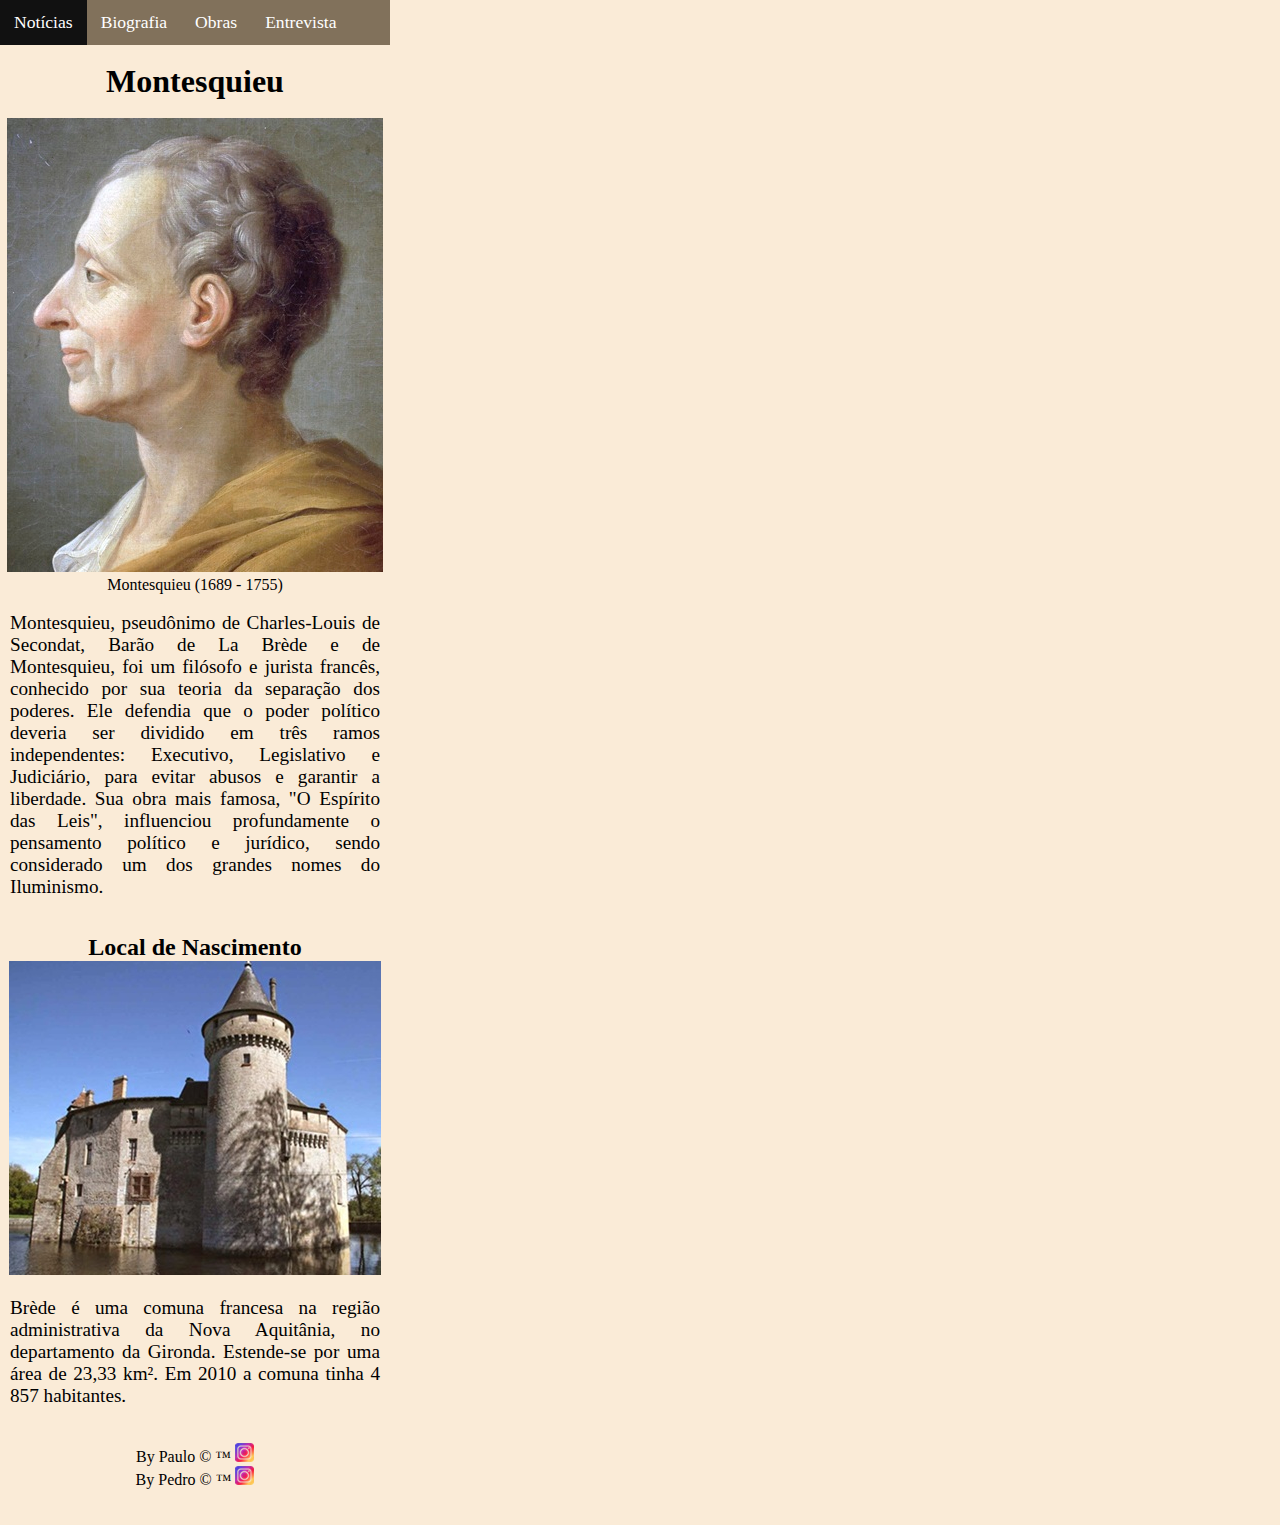
<file: index.html>
<!DOCTYPE html>
<html lang="pt-BR">
<head>
    <meta charset="UTF-8">
    <meta name="viewport" content="width=device-width, initial-scale=1.0">
    <link rel="stylesheet" href="./style.css">
    <link rel="shortcut icon" href="./img/favicon.jpg" type="image/jpg">
    <title>Montesquieu</title>
</head>
<body>
    <header>
        <ul>
            <li><a href="./noticias.html">Notícias</a></li>
            <li><a href="./biografia.html">Biografia</a></li>
            <li><a href="./obras.html">Obras</a></li>
            <li><a href="./entrevista.html">Entrevista</a></li>
        </ul> 
        </nav>
    </header>
    <br>
    <main>
        <h1>Montesquieu</h1>
        <br>
        <img src="./img/Montesquieu.png" class="montesquieu">
        <p>Montesquieu (1689 - 1755)</p>
        <br>
        <p class="home">Montesquieu, pseudônimo de Charles-Louis de Secondat, Barão de La Brède e de Montesquieu, foi um filósofo e jurista francês, conhecido por sua teoria da separação dos poderes. Ele defendia que o poder político deveria ser dividido em três ramos independentes: Executivo, Legislativo e Judiciário, para evitar abusos e garantir a liberdade. Sua obra mais famosa, "O Espírito das Leis", influenciou profundamente o pensamento político e jurídico, sendo considerado um dos grandes nomes do Iluminismo. </p>
        <br>
        <br>
        <h2>Local de Nascimento</h2>
        <img src="./img/nascimento.png" class="nascimento">
        <br>
        <br>
        <p class="home">Brède é uma comuna francesa na região administrativa da Nova Aquitânia, no departamento da Gironda. Estende-se por uma área de 23,33 km². Em 2010 a comuna tinha 4 857 habitantes.</p>
    </main>
    <footer>
        <br>
        <br>        
        <footer>
            <p>By Paulo &copy; &trade;  <a href="https://www.instagram.com/__paulo.otv?igsh=MTBtZWpobWJ5OWo0YQ=="><img src="./img/insta_bg.png"></a></p>
            <p>By Pedro &copy; &trade;  <a href="https://www.instagram.com/pedrinqzx?igsh=OWhuc3gzbnhrMHk2"><img src="./img/insta_bg.png"></a></p>
        </footer>
    </footer>
    <br>
    <br>
</body>
</html>
</file>
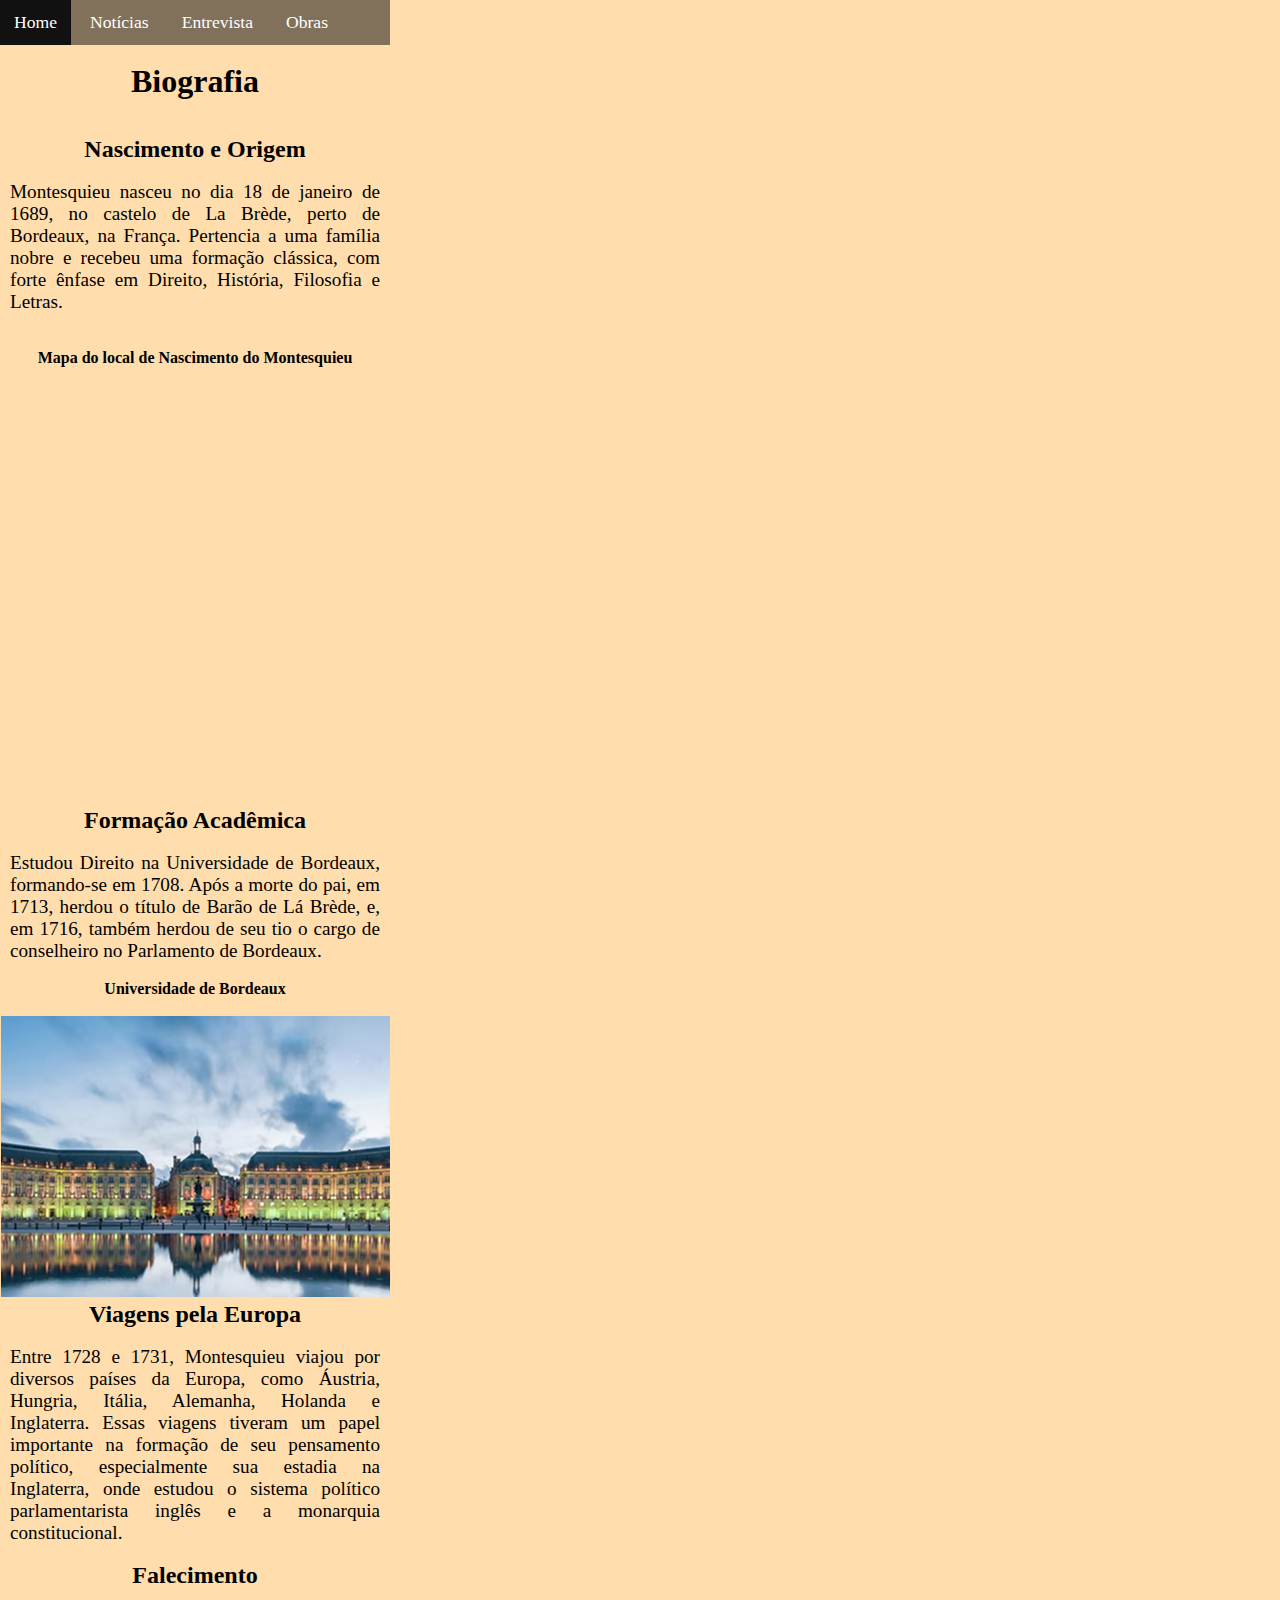
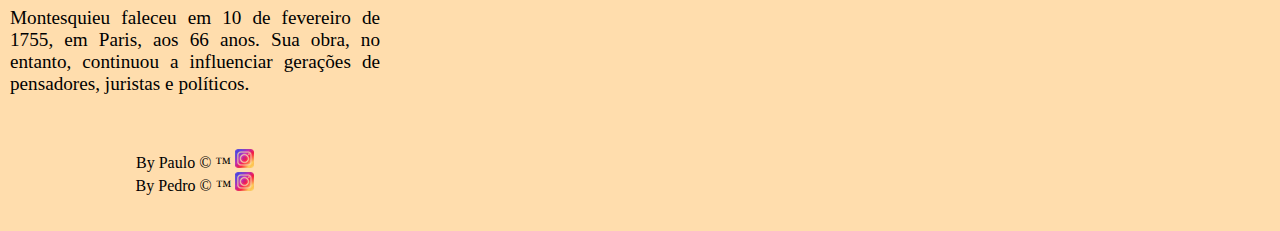
<file: biografia.html>
<!DOCTYPE html>
<html lang="pt-BR">
<head>
    <meta charset="UTF-8">
    <meta name="viewport" content="width=device-width, initial-scale=1.0">
    <link rel="stylesheet" href="./style.css">
    <link rel="shortcut icon" href="./img/favicon.jpg" type="image/jpg">
    <title>Montesquieu</title>
</head>
<body class="Bio">
   
   <header>
        <nav>
            <ul>
                <li><a href="./index.html">Home</a></li>
                <li><a href="./noticias.html">Notícias</a></li>
                <li><a href="./entrevista.html">Entrevista</a></li>
                <li><a href="./obras.html">Obras</a></li>
            </ul> 
        </nav>
   </header> 
   <main>
        <br>
        <h1>Biografia</h1>
        <br>
        <br>
        <h2>Nascimento e Origem</h2>
        <br>
        <p class="biografia">Montesquieu nasceu no dia 18 de janeiro de 1689, no castelo de La Brède, perto de Bordeaux, na França. Pertencia a uma família nobre e recebeu uma formação clássica, com forte ênfase em Direito, História, Filosofia e Letras.</p>
        <br>
        <br>
        <p class="mapa">Mapa do local de Nascimento do Montesquieu</p>
        <br>
        <div class="maps">
        <iframe src="https://www.google.com/maps/embed?pb=!1m18!1m12!1m3!1d90785.80941586243!2d-0.6219677369130567!3d44.67762412549055!2m3!1f0!2f0!3f0!3m2!1i1024!2i768!4f13.1!3m3!1m2!1s0xd551f392e124cfb%3A0x40665174816e3c0!2zMzM2NTAgQnLDqGRlLCBGcmFuw6dh!5e0!3m2!1spt-BR!2sbr!4v1755516047148!5m2!1spt-BR!2sbr" width="390" height="400" style="border:0;" allowfullscreen="" loading="lazy" referrerpolicy="no-referrer-when-downgrade"></iframe>
        </div>
        <br>
        <h2>Formação Acadêmica</h2>
        <br>
        <p class="biografia">Estudou Direito na Universidade de Bordeaux, formando-se em 1708. Após a morte do pai, em 1713, herdou o título de Barão de Lá Brède, e, em 1716, também herdou de seu tio o cargo de conselheiro no Parlamento de Bordeaux.</p>
        <br>
        <p class="mapa">Universidade de Bordeaux</p>
        <br>
        <img src="./img/universidade2.0.png">
        <br>
        <h2>Viagens pela Europa</h2>
        <br>
        <p class="biografia">Entre 1728 e 1731, Montesquieu viajou por diversos países da Europa, como Áustria, Hungria, Itália, Alemanha, Holanda e Inglaterra. Essas viagens tiveram um papel importante na formação de seu pensamento político, especialmente sua estadia na Inglaterra, onde estudou o sistema político parlamentarista inglês e a monarquia constitucional.</p>
        <br>
        <h2>Falecimento</h2>
        <br>
        <p class="biografia">Montesquieu faleceu em 10 de fevereiro de 1755, em Paris, aos 66 anos. Sua obra, no entanto, continuou a influenciar gerações de pensadores, juristas e políticos.</p>
        <br>
        <br>
        <br>
        <footer>
            <footer>
                <p>By Paulo &copy; &trade;  <a href="https://www.instagram.com/__paulo.otv?igsh=MTBtZWpobWJ5OWo0YQ=="><img src="./img/insta_bg.png"></a></p>
                <p>By Pedro &copy; &trade;  <a href="https://www.instagram.com/pedrinqzx?igsh=OWhuc3gzbnhrMHk2"><img src="./img/insta_bg.png"></a></p>
            </footer>
        </footer>
        <br>
        <br>
   </main>
</body>
</html>
</file>
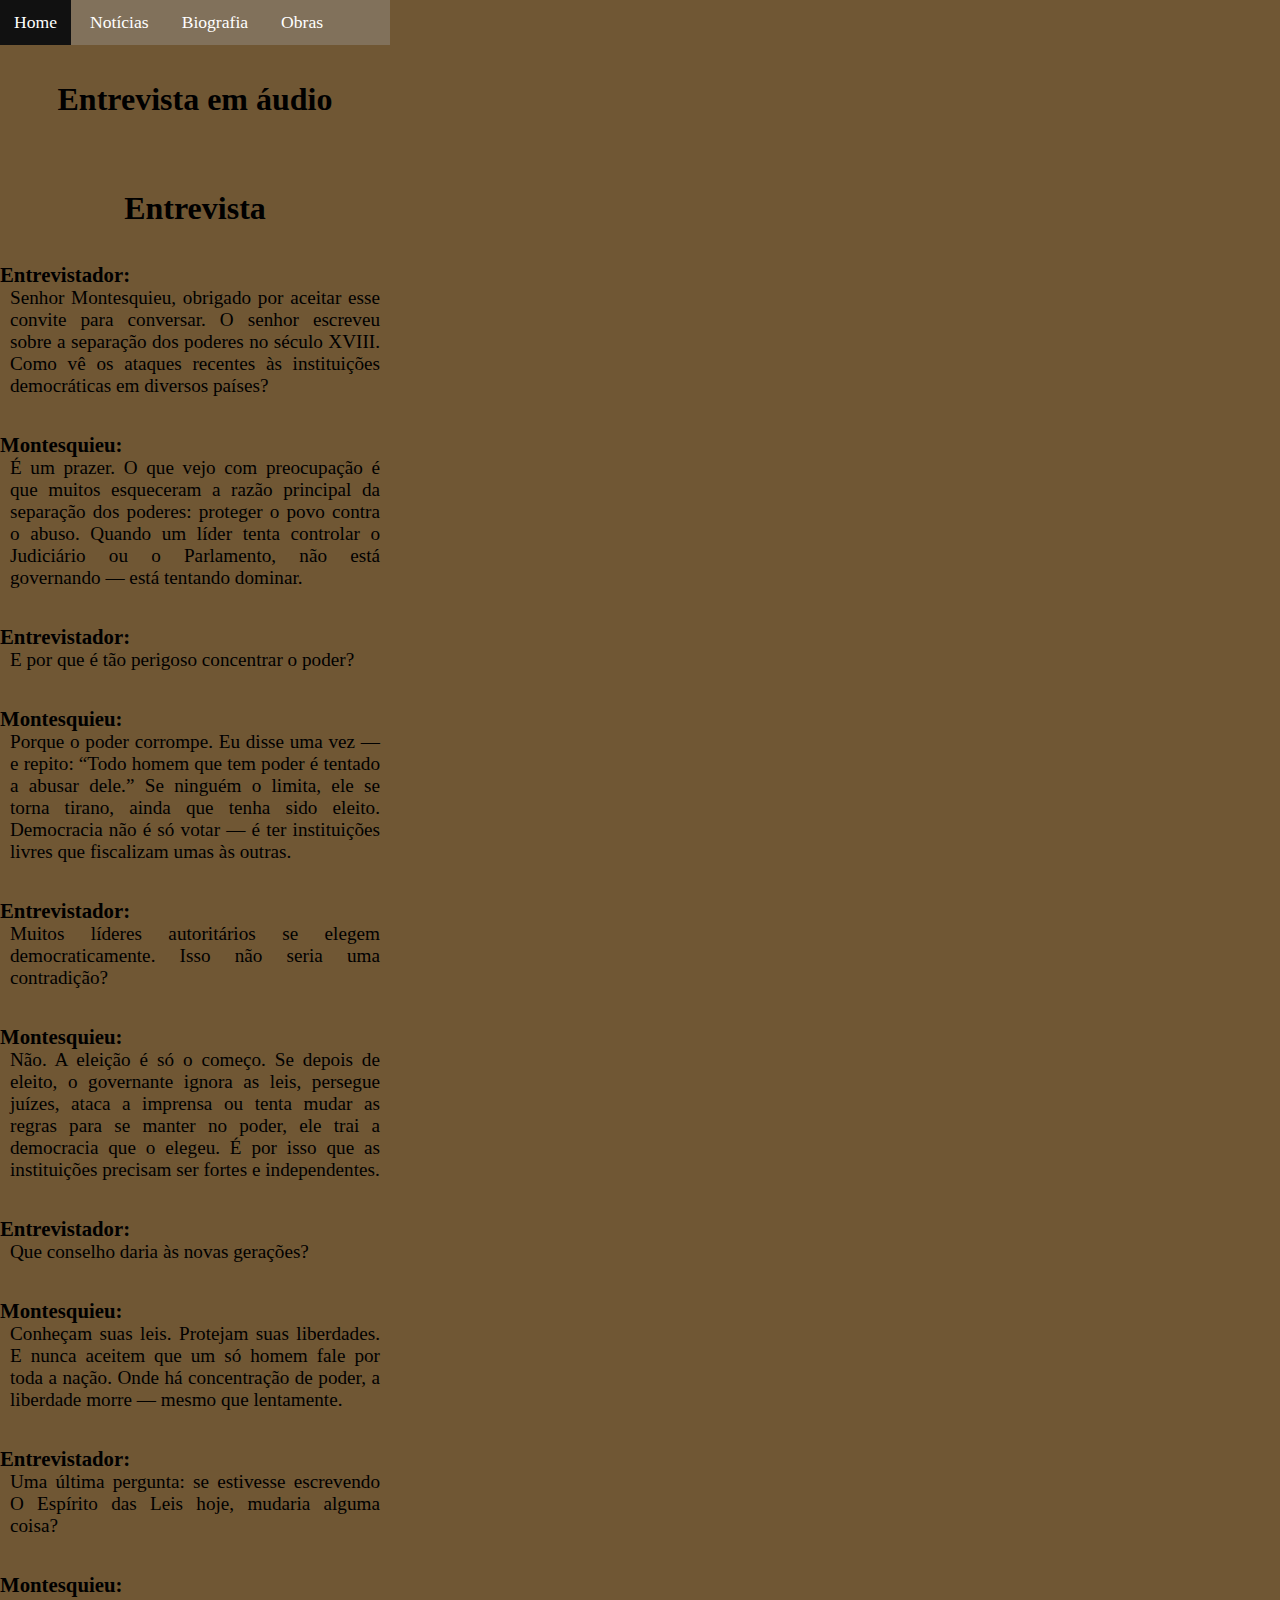
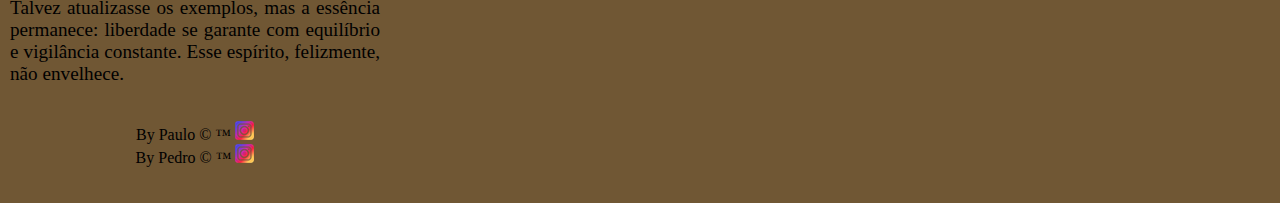
<file: entrevista.html>
<!DOCTYPE html>
<html lang="pt-BR">
<head>
    <meta charset="UTF-8">
    <meta name="viewport" content="width=device-width, initial-scale=1.0">
    <link rel="stylesheet" href="./style.css">
    <link rel="shortcut icon" href="./img/favicon.jpg" type="image/jpg">
    <title>Montesquieu</title>
</head>
<body class="entrevista">
   
   <header>
    <nav>
        <ul>
            <li><a href="./index.html">Home</a></li>
            <li><a href="./noticias.html">Notícias</a></li>
            <li><a href="./biografia.html">Biografia</a></li>
            <li><a href="./obras.html">Obras</a></li>
        </ul> 
    </nav>
   </header> 
   <br>
   <br>
   <main>
        <h1>Entrevista em áudio</h1>
        <br>
        <br>
        <!-- <audio src=""></audio> -->
        <br>
        <br>
        <h1>Entrevista</h1>
        <br>
        <br>
        <p class="personagens">Entrevistador:</p>
        <p class="falas">Senhor Montesquieu, obrigado por aceitar esse convite para conversar. O senhor escreveu sobre a separação dos poderes no século XVIII. Como vê os ataques recentes às instituições democráticas em diversos países?</p>
        <br>
        <br>
        <p class="personagens">Montesquieu:</p>
        <p class="falas">É um prazer. O que vejo com preocupação é que muitos esqueceram a razão principal da separação dos poderes: proteger o povo contra o abuso. Quando um líder tenta controlar o Judiciário ou o Parlamento, não está governando — está tentando dominar.</p>
        <br>
        <br>
        <p class="personagens">Entrevistador:</p>
        <p class="falas">E por que é tão perigoso concentrar o poder?</p>
        <br>
        <br>
        <p class="personagens">Montesquieu:</p>
        <p class="falas">Porque o poder corrompe. Eu disse uma vez — e repito: “Todo homem que tem poder é tentado a abusar dele.” Se ninguém o limita, ele se torna tirano, ainda que tenha sido eleito. Democracia não é só votar — é ter instituições livres que fiscalizam umas às outras.</p>
        <br>
        <br>
        <p class="personagens">Entrevistador:</p>
        <p class="falas">Muitos líderes autoritários se elegem democraticamente. Isso não seria uma contradição?</p>
        <br>
        <br>
        <p class="personagens">Montesquieu:</p>
        <p class="falas">Não. A eleição é só o começo. Se depois de eleito, o governante ignora as leis, persegue juízes, ataca a imprensa ou tenta mudar as regras para se manter no poder, ele trai a democracia que o elegeu. É por isso que as instituições precisam ser fortes e independentes.</p>
        <br>
        <br>
        <p class="personagens">Entrevistador:</p>
        <p class="falas">Que conselho daria às novas gerações?</p>
        <br>
        <br>
        <p class="personagens">Montesquieu:</p>
        <p class="falas"> Conheçam suas leis. Protejam suas liberdades. E nunca aceitem que um só homem fale por toda a nação. Onde há concentração de poder, a liberdade morre — mesmo que lentamente.</p>
        <br>
        <br>
        <p class="personagens">Entrevistador:</p>
        <p class="falas">Uma última pergunta: se estivesse escrevendo O Espírito das Leis hoje, mudaria alguma coisa?</p>
        <br>
        <br>
        <p class="personagens">Montesquieu:</p>
        <p class="falas">Talvez atualizasse os exemplos, mas a essência permanece: liberdade se garante com equilíbrio e vigilância constante. Esse espírito, felizmente, não envelhece.</p>
   </main>
   <br>
   <br>
   <footer>
       <p>By Paulo &copy; &trade;  <a href="https://www.instagram.com/__paulo.otv?igsh=MTBtZWpobWJ5OWo0YQ=="><img src="./img/insta_bg.png"></a></p>
       <p>By Pedro &copy; &trade;  <a href="https://www.instagram.com/pedrinqzx?igsh=OWhuc3gzbnhrMHk2"><img src="./img/insta_bg.png"></a></p>
   </footer>
   <br>
   <br>
   </body>
   </html>
</file>
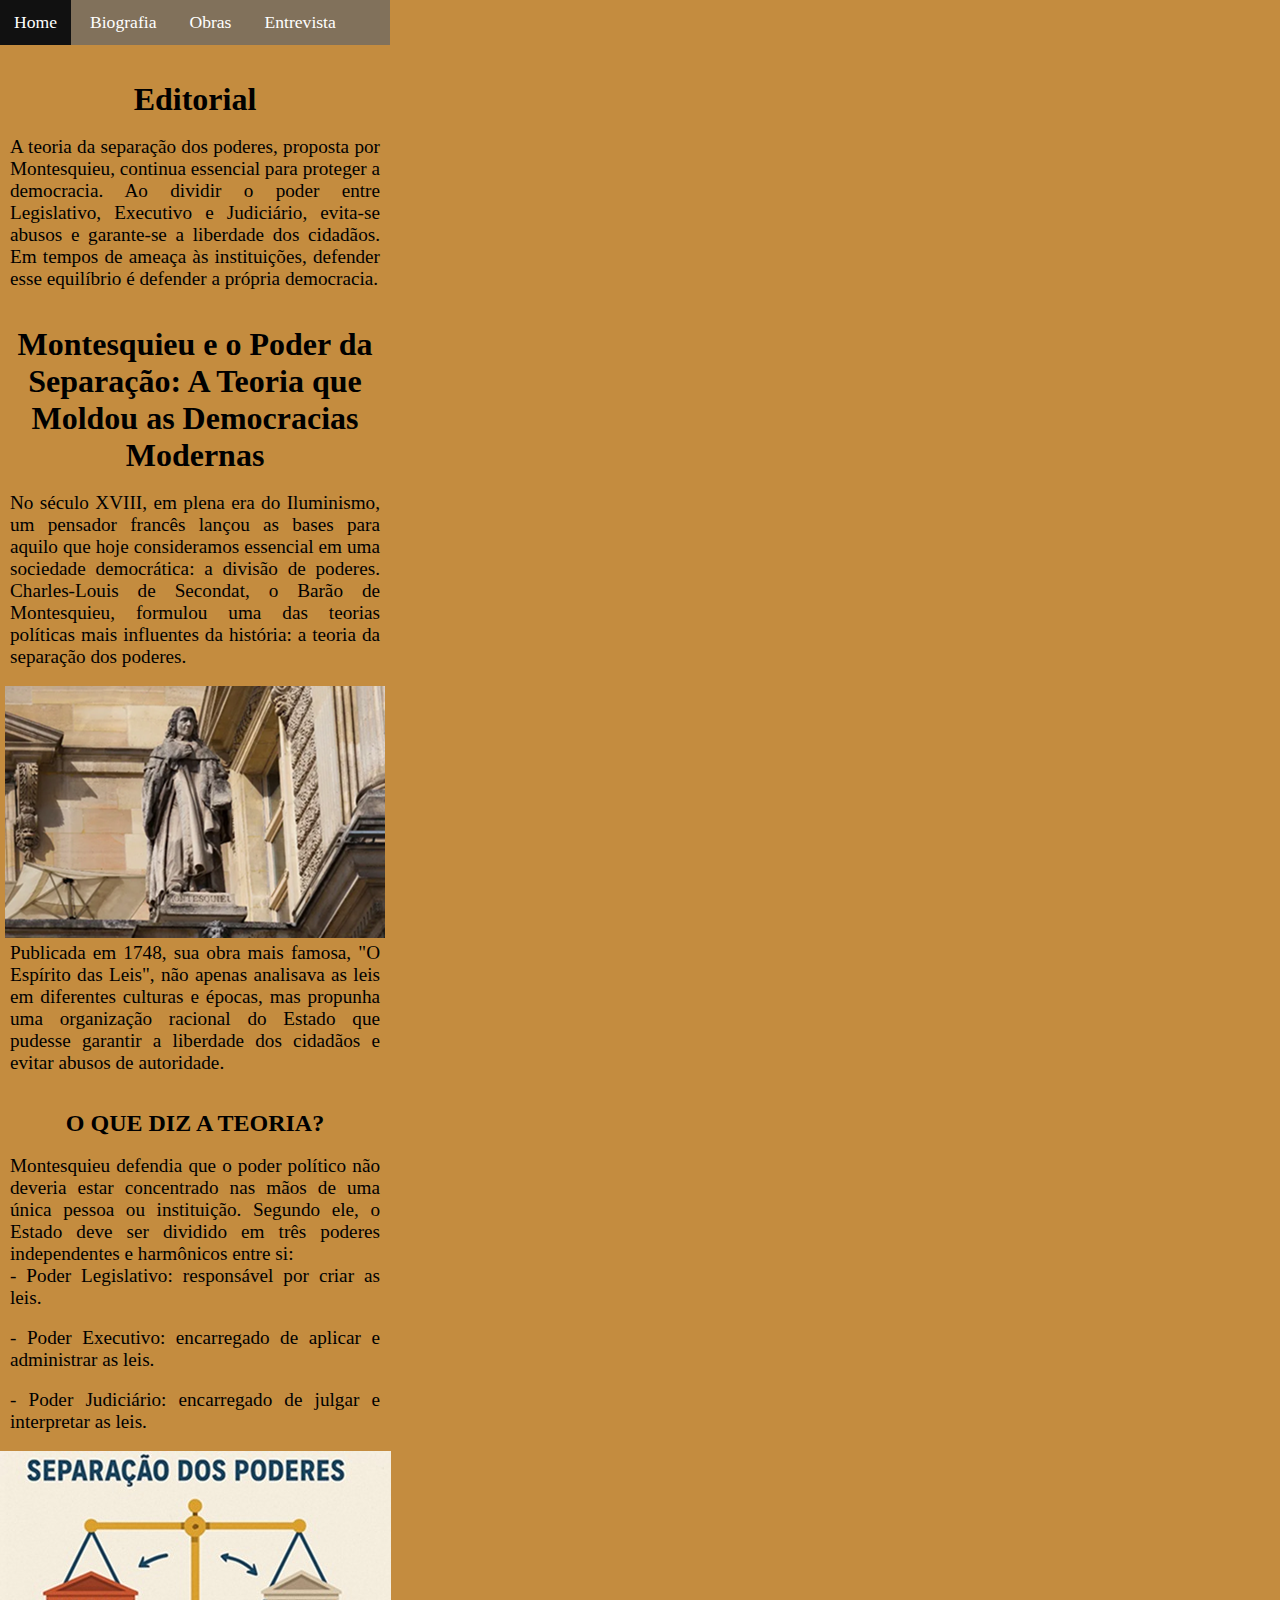
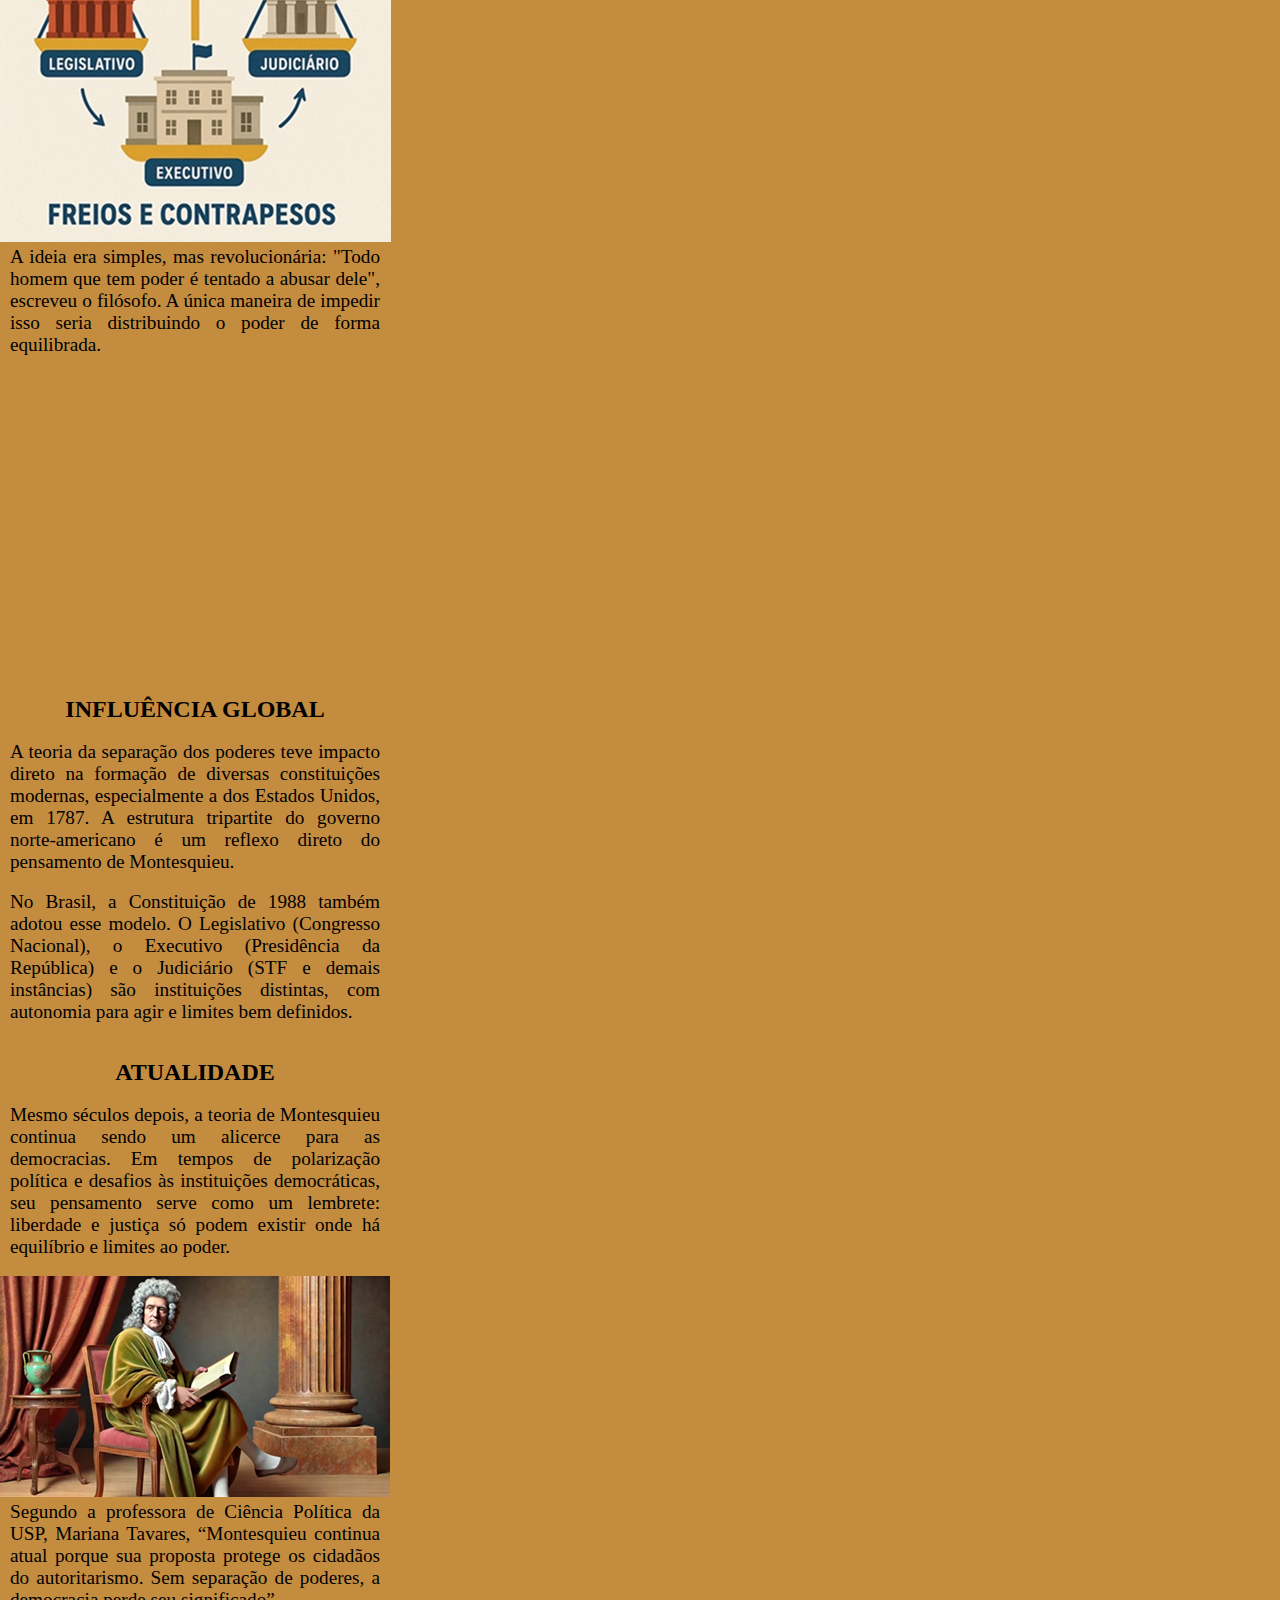
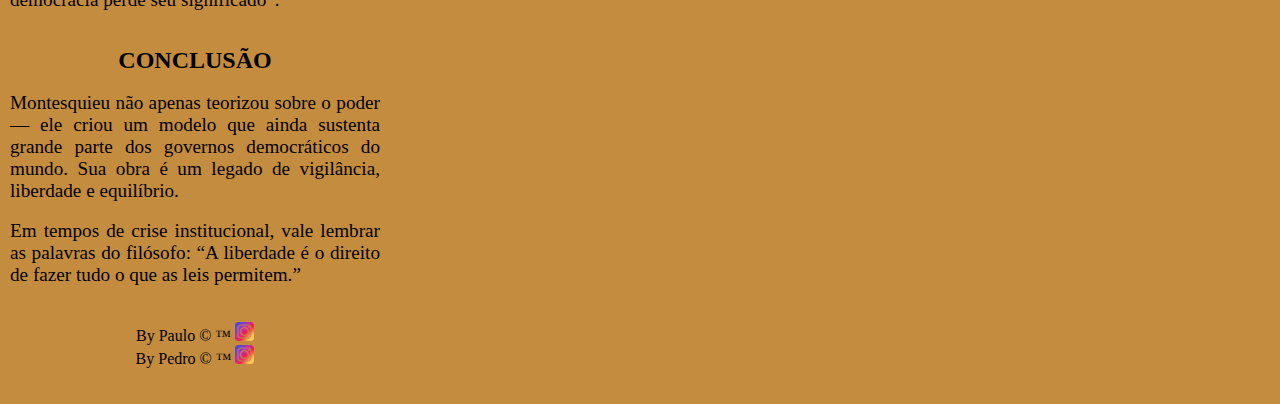
<file: noticias.html>
<!DOCTYPE html>
<html lang="pt-BR">
<head>
    <meta charset="UTF-8">
    <meta name="viewport" content="width=device-width, initial-scale=1.0">
    <link rel="stylesheet" href="./style.css">
    <link rel="shortcut icon" href="./img/favicon.jpg" type="image/jpg">
    <title>Montesquieu</title>
</head>
<body class="noticias">
    <header>
        <nav>
            <ul>
                <li><a href="./index.html">Home</a></li>
                <li><a href="./biografia.html">Biografia</a></li>
                <li><a href="./obras.html">Obras</a></li>
                <li><a href="./entrevista.html">Entrevista</a></li>
            </ul> 
        </nav>
    </header>
    <br>
    <br>
    <main>
        <h1>Editorial</h1>
        <br>
        <p class="editorial">A teoria da separação dos poderes, proposta por Montesquieu, continua essencial para proteger a democracia. Ao dividir o poder entre Legislativo, Executivo e Judiciário, evita-se abusos e garante-se a liberdade dos cidadãos. Em tempos de ameaça às instituições, defender esse equilíbrio é defender a própria democracia.</p>
        <br>
        <br>
        <h1>Montesquieu e o Poder da Separação: A Teoria que Moldou as Democracias Modernas</h1>
        <br>
        <p class="reportagem">No século XVIII, em plena era do Iluminismo, um pensador francês lançou as bases para aquilo que hoje consideramos essencial em uma sociedade democrática: a divisão de poderes. Charles-Louis de Secondat, o Barão de Montesquieu, formulou uma das teorias políticas mais influentes da história: a teoria da separação dos poderes.</p>
        <br>
        <img src="./img/montesquieu-louvre2.png">
        <br>
        <p class="reportagem">Publicada em 1748, sua obra mais famosa, "O Espírito das Leis", não apenas analisava as leis em diferentes culturas e épocas, mas propunha uma organização racional do Estado que pudesse garantir a liberdade dos cidadãos e evitar abusos de autoridade.</p>
        <br>
        <br>
        <h2>O QUE DIZ A TEORIA?</h2>
        <br>
        <p class="reportagem">Montesquieu defendia que o poder político não deveria estar concentrado nas mãos de uma única pessoa ou instituição. Segundo ele, o Estado deve ser dividido em três poderes independentes e harmônicos entre si:</p>
        <p class="reportagem"> - Poder Legislativo: responsável por criar as leis.</p>
        <br>
        <p class="reportagem"> - Poder Executivo: encarregado de aplicar e administrar as leis.</p>
        <br>
        <p class="reportagem"> - Poder Judiciário: encarregado de julgar e interpretar as leis.</p>
        <br>
        <img src="./img/poderes.jpg">
        <br>
        <p class="reportagem">A ideia era simples, mas revolucionária: "Todo homem que tem poder é tentado a abusar dele", escreveu o filósofo. A única maneira de impedir isso seria distribuindo o poder de forma equilibrada.</p>
        <br>
        <iframe width="390" height="300" src="https://www.youtube.com/embed/Bl7lM-VVgP8?si=KO7Gao0K8v3UQNwl" title="YouTube video player" frameborder="0" allow="accelerometer; autoplay; clipboard-write; encrypted-media; gyroscope; picture-in-picture; web-share" referrerpolicy="strict-origin-when-cross-origin" allowfullscreen></iframe>
        <br>
        <br>
        <h2>INFLUÊNCIA GLOBAL</h2>
        <br>
        <p class="reportagem">A teoria da separação dos poderes teve impacto direto na formação de diversas constituições modernas, especialmente a dos Estados Unidos, em 1787. A estrutura tripartite do governo norte-americano é um reflexo direto do pensamento de Montesquieu.</p>
        <br>
        <p class="reportagem">No Brasil, a Constituição de 1988 também adotou esse modelo. O Legislativo (Congresso Nacional), o Executivo (Presidência da República) e o Judiciário (STF e demais instâncias) são instituições distintas, com autonomia para agir e limites bem definidos.</p>
        <br>
        <br>
        <h2>ATUALIDADE</h2>
        <br>
        <p class="reportagem">Mesmo séculos depois, a teoria de Montesquieu continua sendo um alicerce para as democracias. Em tempos de polarização política e desafios às instituições democráticas, seu pensamento serve como um lembrete: liberdade e justiça só podem existir onde há equilíbrio e limites ao poder.</p>
        <br>
        <img src="./img/pose3.png">
        <br>
        <p class="reportagem">Segundo a professora de Ciência Política da USP, Mariana Tavares, “Montesquieu continua atual porque sua proposta protege os cidadãos do autoritarismo. Sem separação de poderes, a democracia perde seu significado”.</p>
        <br>
        <br>
        <h2>CONCLUSÃO</h2>
        <br>
        <p class="reportagem">Montesquieu não apenas teorizou sobre o poder — ele criou um modelo que ainda sustenta grande parte dos governos democráticos do mundo. Sua obra é um legado de vigilância, liberdade e equilíbrio.</p>
        <br>
        <p class="reportagem">Em tempos de crise institucional, vale lembrar as palavras do filósofo:
        “A liberdade é o direito de fazer tudo o que as leis permitem.”</p>
        <br>
        <br>
    </main>
    <footer>
        <footer>
            <p>By Paulo &copy; &trade;  <a href="https://www.instagram.com/__paulo.otv?igsh=MTBtZWpobWJ5OWo0YQ=="><img src="./img/insta_bg.png"></a></p>
            <p>By Pedro &copy; &trade;  <a href="https://www.instagram.com/pedrinqzx?igsh=OWhuc3gzbnhrMHk2"><img src="./img/insta_bg.png"></a></p>
        </footer>
    </footer>
    <br>
    <br>
</body>
</html>
</file>
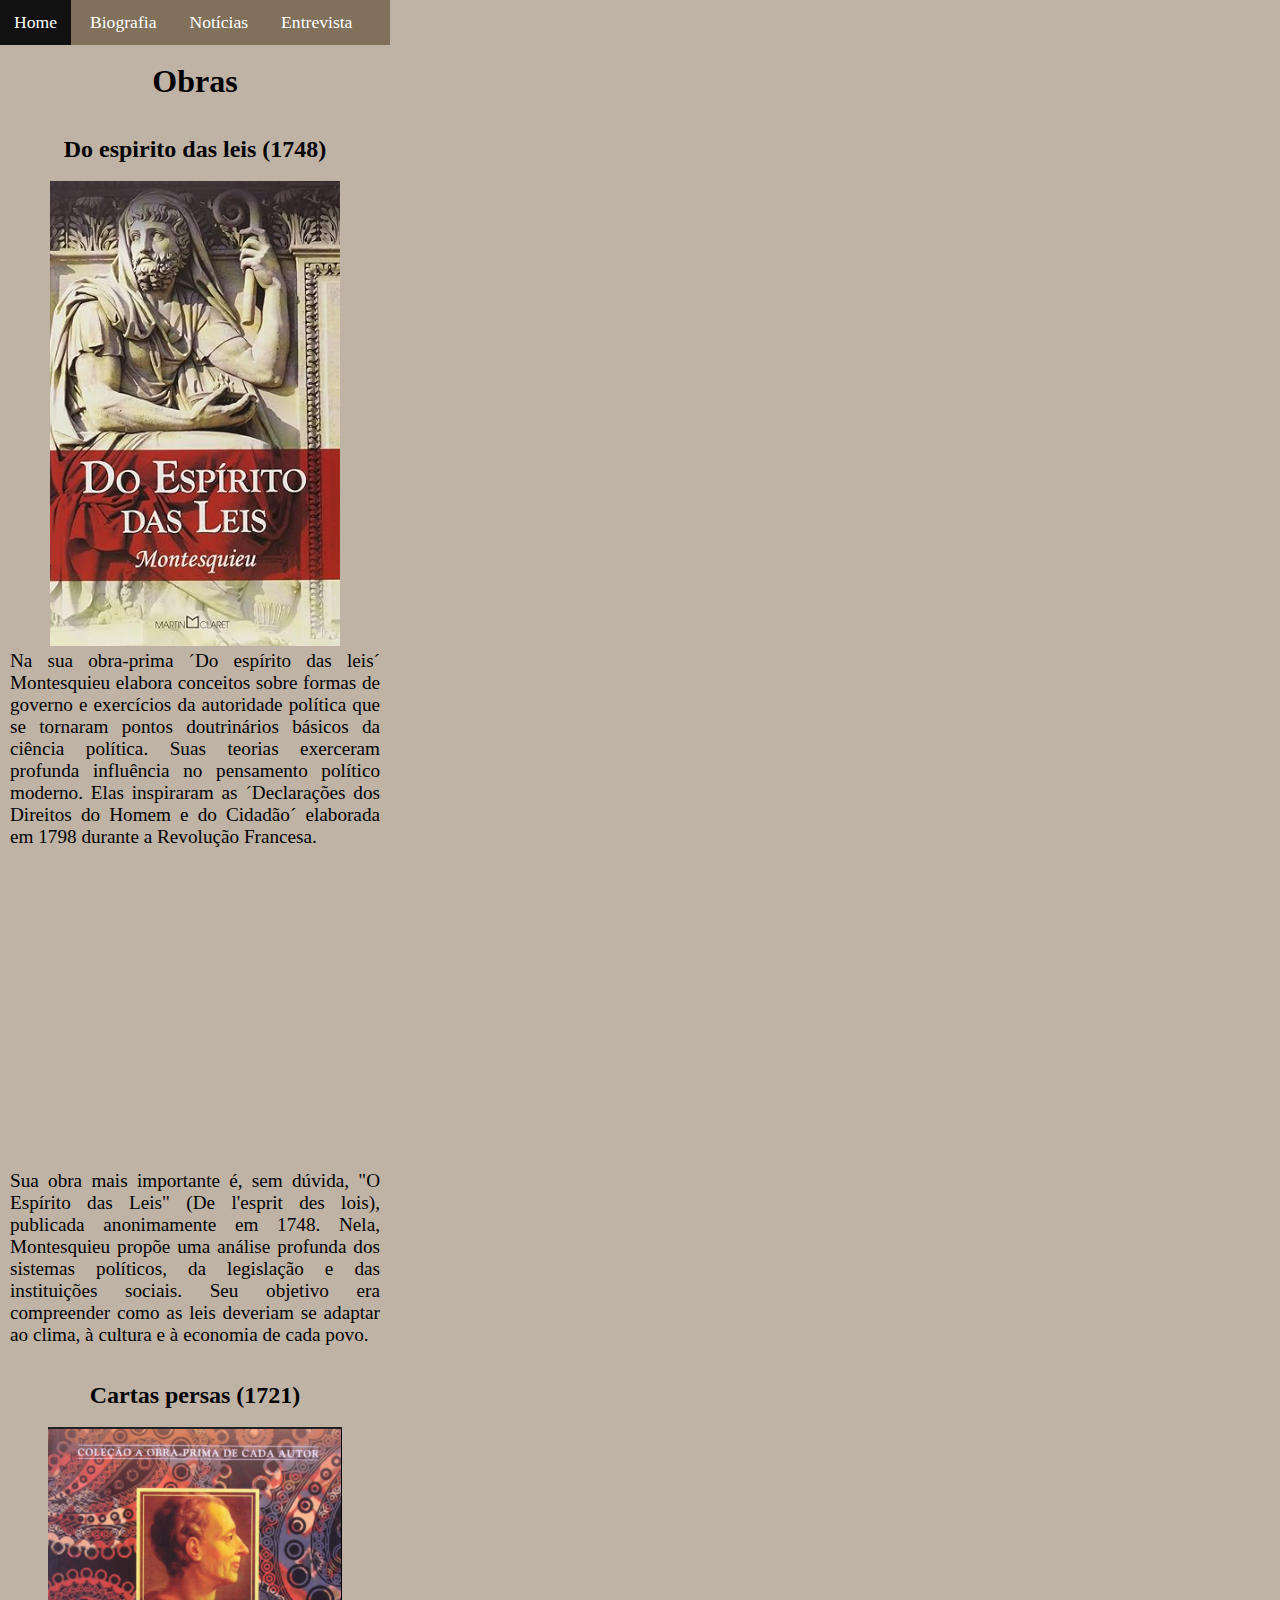
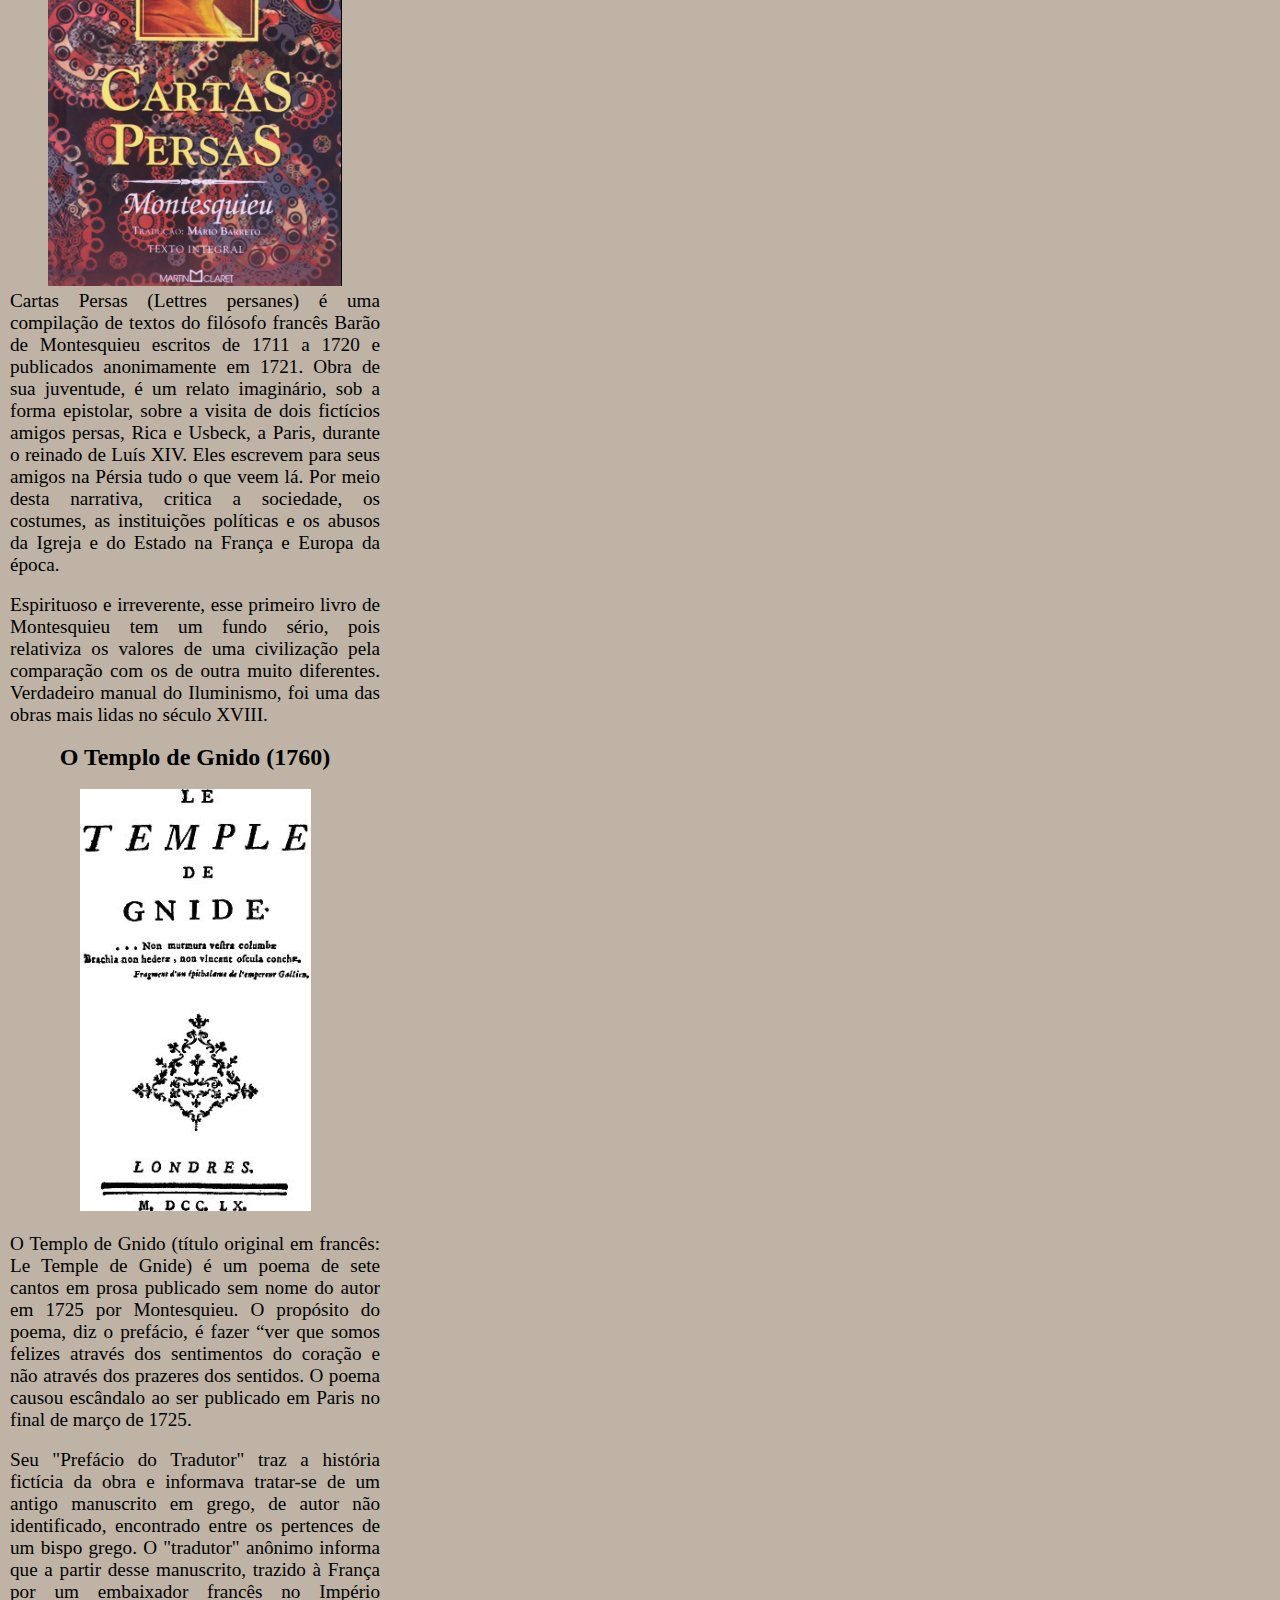
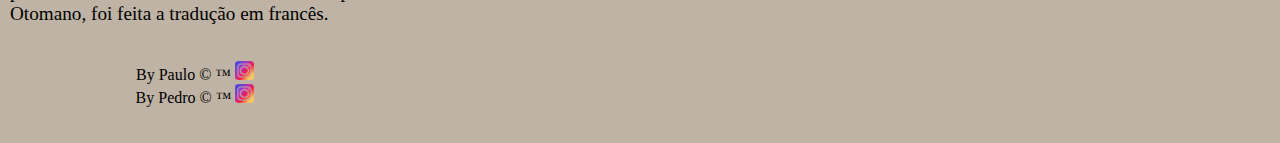
<file: obras.html>
<!DOCTYPE html>
<html lang="pt-BR">
<head>
    <meta charset="UTF-8">
    <meta name="viewport" content="width=device-width, initial-scale=1.0">
    <link rel="stylesheet" href="./style.css">
    <link rel="shortcut icon" href="./img/favicon.jpg" type="image/jpg">
    <title>Mostesquieu</title>
</head>
<body class="obras">
    <header>
        <nav>
            <ul>
                <li><a href="./index.html">Home</a></li>
                <li><a href="./biografia.html">Biografia</a></li>
                <li><a href="./noticias.html">Notícias</a></li>
                <li><a href="./entrevista.html">Entrevista</a></li>
            </ul> 
            </nav>
        </nav>
   </header> 
   <main>
        <br>
        <h1>Obras</h1>
        <br>
        <br>
        <h2>Do espirito das leis (1748)</h2>
        <br>
        <img src="./img/image.png">
        <p class="espiritos">       Na sua obra-prima ´Do espírito das leis´ Montesquieu elabora conceitos sobre formas de governo e exercícios da autoridade política que se tornaram    pontos doutrinários básicos da ciência política. Suas teorias exerceram profunda influência no pensamento político moderno. Elas inspiraram as ´Declarações dos Direitos do Homem e do Cidadão´ elaborada em 1798 durante a Revolução Francesa.</p>
        <br>
        <iframe width="390" height="300" src="https://www.youtube.com/embed/S0s2DE-ao2Q?si=COIASd9H5DYdarZM" title="YouTube video player" frameborder="0" allow="accelerometer; autoplay; clipboard-write; encrypted-media; gyroscope; picture-in-picture; web-share" referrerpolicy="strict-origin-when-cross-origin" allowfullscreen></iframe>
        <br>
        <p class="espiritos">Sua obra mais importante é, sem dúvida, "O Espírito das Leis" (De l'esprit des lois), publicada anonimamente em 1748. Nela, Montesquieu propõe uma análise profunda dos sistemas políticos, da legislação e das instituições sociais. Seu objetivo era compreender como as leis deveriam se adaptar ao clima, à cultura e à economia de cada povo.<p>
        <br>
        <br>
        <h2>Cartas persas (1721) </h2>
        <br>
        <img src="./img/carta persa.png">
        <p class="persas"> Cartas Persas (Lettres persanes) é uma compilação de textos do filósofo francês Barão de Montesquieu escritos de 1711 a 1720 e publicados anonimamente em 1721. Obra de sua juventude, é um relato imaginário, sob a forma epistolar, sobre a visita de dois fictícios amigos persas, Rica e Usbeck, a Paris, durante o reinado de Luís XIV. Eles escrevem para seus amigos na Pérsia tudo o que veem lá. Por meio desta narrativa, critica a sociedade, os costumes, as instituições políticas e os abusos da Igreja e do Estado na França e Europa da época. </p>
        <br>
        <p class="persas">Espirituoso e irreverente, esse primeiro livro de Montesquieu tem um fundo sério, pois relativiza os valores de uma civilização pela comparação com os de outra muito diferentes. Verdadeiro manual do Iluminismo, foi uma das obras mais lidas no século XVIII.</p>
        <br>
        <h2>O Templo de Gnido (1760) </h2>
        <br>
        <img src="./img/templo.png">
        <br>
        <br>
        <p class="Templo"> O Templo de Gnido (título original em francês: Le Temple de Gnide) é um poema de sete cantos em prosa publicado sem nome do autor em 1725 por Montesquieu. O propósito do poema, diz o prefácio, é fazer “ver que somos felizes através dos sentimentos do coração e não através dos prazeres dos sentidos.
        O poema causou escândalo ao ser publicado em Paris no final de março de 1725.</p>
        <br>
        <p class="Templo">Seu "Prefácio do Tradutor" traz a história fictícia da obra e informava tratar-se de um antigo manuscrito em grego, de autor não identificado, encontrado entre os pertences de um bispo grego. O "tradutor" anônimo informa que a partir desse manuscrito, trazido à França por um embaixador francês no Império Otomano, foi feita a tradução em francês.</p>
        <br>
        <br>
        <footer>
            <footer>
                <p>By Paulo &copy; &trade;  <a href="https://www.instagram.com/__paulo.otv?igsh=MTBtZWpobWJ5OWo0YQ=="><img src="./img/insta_bg.png"></a></p>
                <p>By Pedro &copy; &trade;  <a href="https://www.instagram.com/pedrinqzx?igsh=OWhuc3gzbnhrMHk2"><img src="./img/insta_bg.png"></a></p>
            </footer>
        </footer>
        <br>
        <br>
</body>
</html>
</file>
<file: style.css>
*{
    margin: 0;
    padding: 0;
}

nav a{
    text-decoration: none;
    color: black;
    margin-right: 5px;
    font-size: 1.3rem;
}
.borda{
    border-radius: 8px;
    background-color: rgb(216, 174, 120);
    padding: 3px 5px;
    margin-right: 10px;
}

.borda2{
    text-decoration: none;
    font-size: 1.3rem;
    color: black;
    border-radius: 8px;
    background-color: rgb(243, 191, 119);
    padding: 3px 5px;
    margin-right: 10px;
}

.borda3{
    text-decoration: none;
    font-size: 1.3rem;
    color: black;
    border-radius: 8px;
    background-color: rgb(131, 122, 111);
    padding: 3px 5px;
    margin-right: 10px;
}

.borda4{
    text-decoration: none;
    font-size: 1.3rem;
    color: black;
    border-radius: 8px;
    background-color: rgb(134, 95, 40);
    padding: 3px 5px;
    margin-right: 10px;
}

.borda5{
    text-decoration: none;
    font-size: 1.3rem;
    color: black;
    border-radius: 8px;
    background-color: rgb(141, 95, 32);
    padding: 3px 5px;
    margin-right: 10px;
}

.entrevista{
    width: 390px;
    height: 844px;
    text-align: center;
    background-color: rgb(112, 87, 52);
}

.noticias{
    width: 390px;
    height: 844px;
    text-align: center;
    background-color: rgb(196, 140, 63);
}

.editorial{
    font-size: 1.2rem;
    text-align: justify;
    margin-left: 10px;
    margin-right: 10px;
    font-family: Georgia;
}

.reportagem{
    font-size: 1.2rem;
    text-align: justify;
    margin-left: 10px;
    margin-right: 10px;
    font-family: Georgia;
}

.obras{
    width: 390px;
    height: 844px;
    text-align: center;
    background-color: rgb(190, 179, 164);
}

.Bio{
    width: 390px;
    height: 844px;
    text-align: center;
    background-color: rgb(255, 221, 173);
}

body{
    width: 390px;
    height: 844px;
    text-align: center;
    background-color:antiquewhite
}

.home{
    font-size: 1.2rem;
    text-align: justify;
    margin-left: 10px;
    margin-right: 10px;
    font-family: Georgia;
}

.biografia{
    font-size: 1.2rem;
    text-align: justify;
    margin-left: 10px;
    margin-right: 10px;
    font-family: Georgia;
}

.mapa{
    font-size: 1.0rem;
    text-align: center;
    font-weight: bold;
    margin-left: 10px;
    margin-right: 10px;
    font-family: Georgia;
}

.espiritos{
    font-size: 1.2rem;
    text-align: justify;
    margin-left: 10px;
    margin-right: 10px;
    font-family: Georgia;
}

.persas{
    font-size: 1.2rem;
    text-align: justify;
    margin-left: 10px;
    margin-right: 10px;
    font-family: Georgia;
}

.Templo{
    font-size: 1.2rem;
    text-align: justify;
    margin-left: 10px;
    margin-right: 10px;
    font-family: Georgia;
}

.personagens{
    text-align: justify;
    font-size: 1.3rem;
    font-family: Georgia;
    font-weight: bold;
}

.falas{
    font-size: 1.2rem;
    text-align: justify;
    margin-left: 10px;
    margin-right: 10px;
    font-family: Georgia;
}

ul {
    list-style-type: none;
    margin: 0;
    padding: 0;
    overflow: hidden;
    background-color: rgb(129, 113, 91);
  }
  
  li {
    float: left;
  }
  
  li a {
    display: block;
    font-size: 1.1rem;
    color: white;
    text-align: center;
    padding: 12px 14px;
    text-decoration: none;
  }
  
  li a:hover {
    background-color: #111;
  }
</file>
